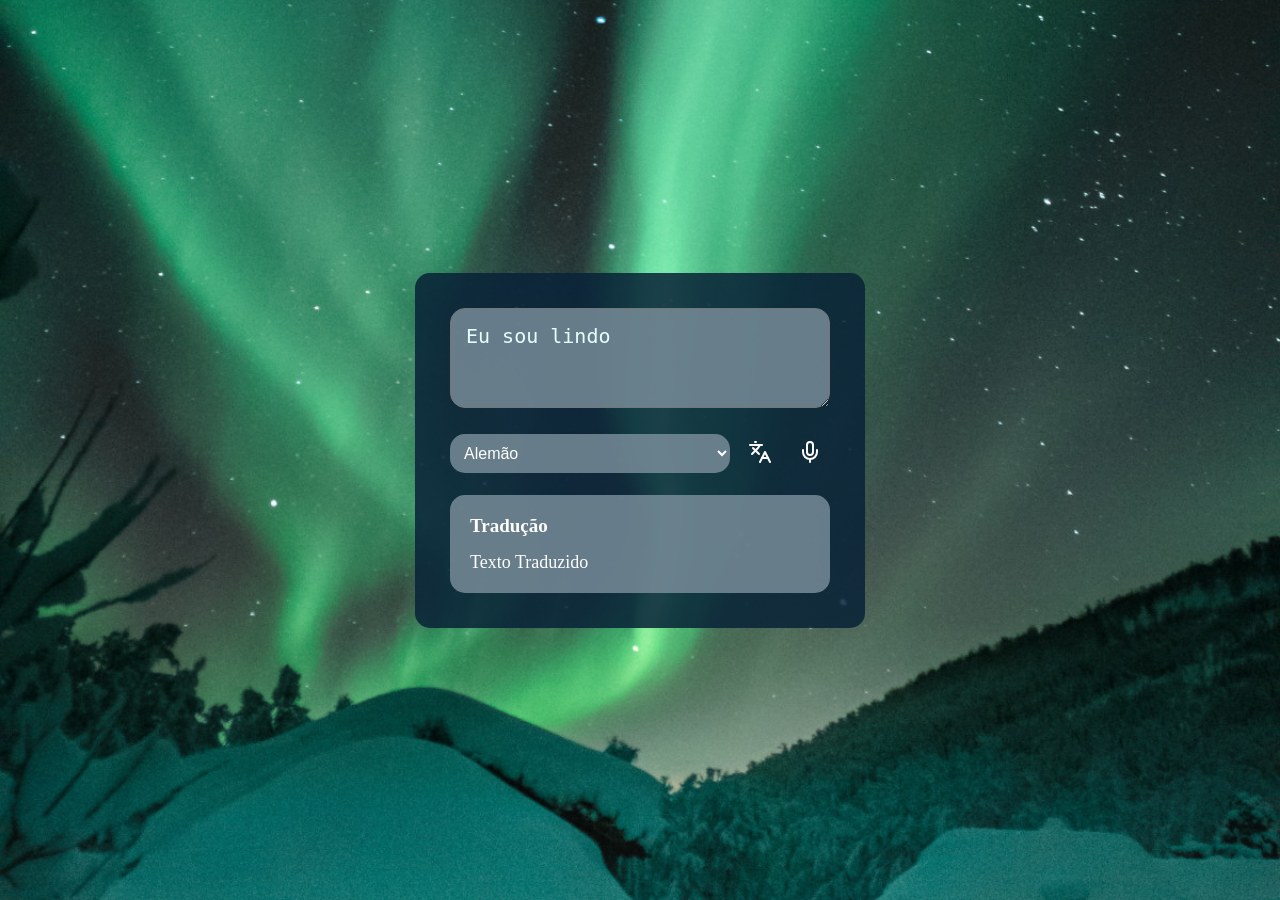
<file: index.html>
<!DOCTYPE html>
<html lang="en">

<head>
    <meta charset="UTF-8">
    <meta name="viewport" content="width=device-width, initial-scale=1.0">
    <title>IMC</title>
    <link rel="stylesheet" href="style.css">
</head>

<body>

    <div class="caixaApp">

        <textarea class="texto">Eu sou lindo</textarea>

        <div class="caixa-interna">

            <select class="idioma">
                <option value="de">Alemão</option>
                <option value="en">ingles</option>
                <option value="ja">Japones</option>
            </select>

            <button onclick="traduzir()"><svg xmlns="http://www.w3.org/2000/svg" width="24" height="24"
                    viewBox="0 0 24 24" fill="none" stroke="currentColor" stroke-width="2" stroke-linecap="round"
                    stroke-linejoin="round" class="lucide lucide-languages-icon lucide-languages">
                    <path d="m5 8 6 6" />
                    <path d="m4 14 6-6 2-3" />
                    <path d="M2 5h12" />
                    <path d="M7 2h1" />
                    <path d="m22 22-5-10-5 10" />
                    <path d="M14 18h6" />
                </svg></button>
            <button onclick="microfone()"><svg xmlns="http://www.w3.org/2000/svg" width="24" height="24" viewBox="0 0 24 24" fill="none"
                    stroke="currentColor" stroke-width="2" stroke-linecap="round" stroke-linejoin="round"
                    class="lucide lucide-mic-icon lucide-mic">
                    <path d="M12 19v3" />
                    <path d="M19 10v2a7 7 0 0 1-14 0v-2" />
                    <rect x="9" y="2" width="6" height="13" rx="3" />
                </svg></button>

        </div>

        <div class="tradução">
            <h1 class="titulo-traducao">Tradução</h1>
            <p class="traducao">Texto Traduzido</p>
        </div>


        <script src="app.js"></script>
</body>

</html>
</file>
<file: style.css>
* {
    margin: 0;
    padding: 0;
    box-sizing: border-box;
  }
  
  body {
    background-image: url(auroraboreal.png); 
    background-size: cover; 
    background-position: center; 
    height: 100vh; 
  
    display: flex;
    align-items: center;
    justify-content: center;
  }
  
  .caixaApp {
    background-color: rgba(9, 35, 56, 0.856); 
    width: 450px; 
    padding: 35px;
    border-radius: 15px;
    color: #0a0f16;
    font-size: 10;
  }
  
  .texto {
    width: 100%;
    height: 100px;
    border-radius: 15px;
    outline: none; 
    background-color: #7d919ecc;
    color: rgb(229, 255, 254); 
    padding: 15px; 
    font-size: 20px;
  }
  
  .tradução {
    padding: 20px;
    background-color: #7d919ecc;
    border-radius: 15px;
  }
  
  .traducao {
    font-size: 18px; 
    color: #ffffff;
  }
  
  .titulo-traducao {
    color: #fffcfc;
    font-size: 19px;
    margin-bottom: 15px;
  }

  .caixa-interna {
    display: flex;
    align-items: center;
    gap: 10px;
    margin: 20px auto;
  }

  .idioma {
    width: 100%;
    border: none;
    padding: 10px;
    background-color: #7d919ecc;
    color: rgb(255, 255, 255);
    border-radius: 15px;
    outline: none;
    cursor: pointer;
    font-size: 100%;
  }

  .buton {
    border: none;
    padding: 10px;
    border-radius: 15px;
    background-color: #f8f7f7;
    cursor: pointer;
    color: rgb(255, 255, 255);

  }

  .buton:hover {
    opacity: 0,9%;
  }

  .caixa-interna button {
    background: transparent;
    border: none;
    padding: 8px;
  }
  .caixa-interna button svg {
    color: #fffcfc;
  }
</file>
